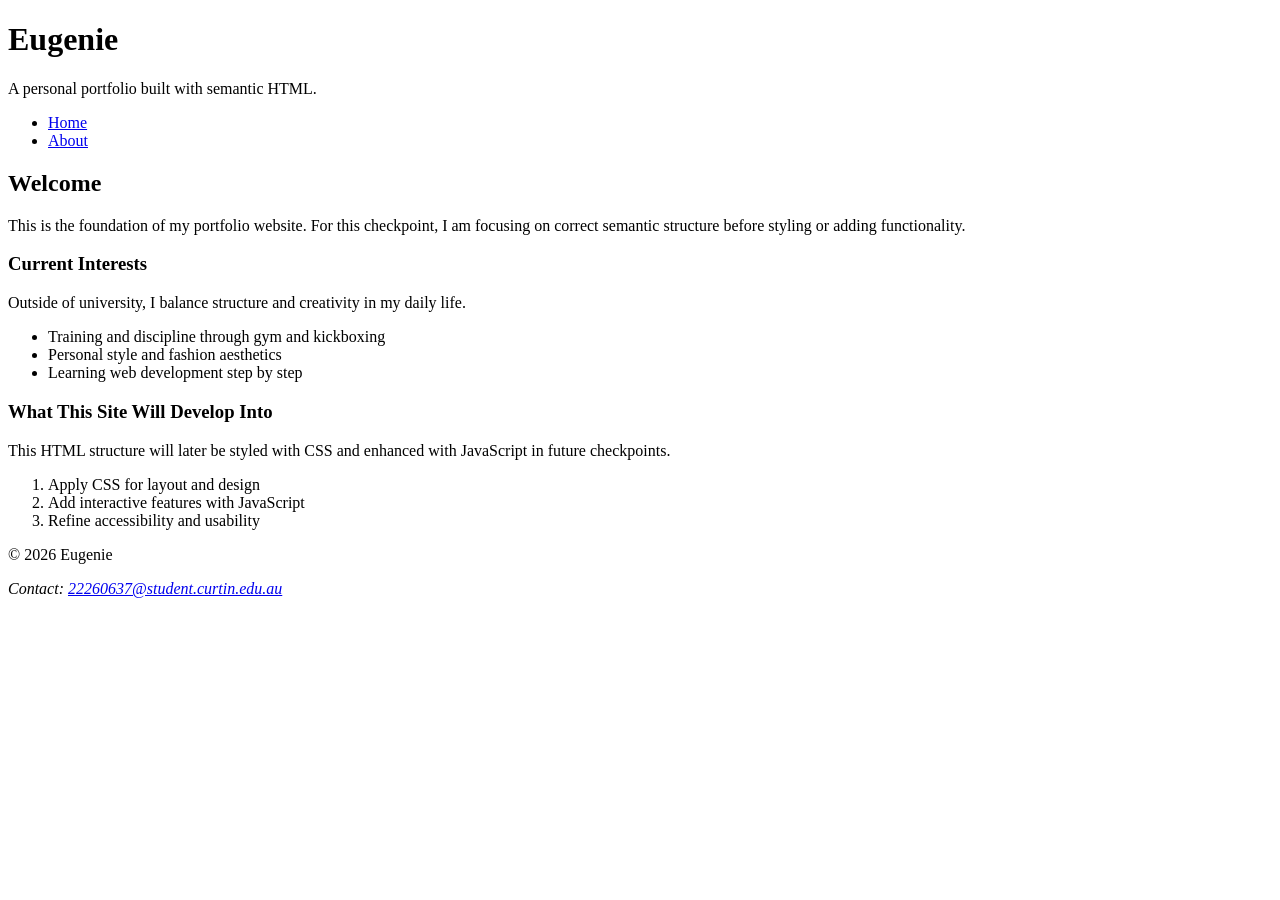
<file: index.html>
<!doctype html>
<html lang="en">
  <head>
    <meta charset="utf-8">
    <meta name="viewport" content="width=device-width, initial-scale=1">
    <title>Eugenie — Personal Portfolio</title>
  </head>

  <body>
    <header>
      <h1>Eugenie</h1>
      <p>A personal portfolio built with semantic HTML.</p>
    </header>

    <nav aria-label="Primary navigation">
      <ul>
        <li><a href="index.html" aria-current="page">Home</a></li>
        <li><a href="about.html">About</a></li>
      </ul>
    </nav>

    <main>
      <article>
        <header>
          <h2>Welcome</h2>
        </header>

        <p>
          This is the foundation of my portfolio website. For this checkpoint,
          I am focusing on correct semantic structure before styling or adding
          functionality.
        </p>

        <section>
          <h3>Current Interests</h3>
          <p>
            Outside of university, I balance structure and creativity in my daily life.
          </p>

          <ul>
            <li>Training and discipline through gym and kickboxing</li>
            <li>Personal style and fashion aesthetics</li>
            <li>Learning web development step by step</li>
          </ul>
        </section>

        <section>
          <h3>What This Site Will Develop Into</h3>
          <p>
            This HTML structure will later be styled with CSS and enhanced with
            JavaScript in future checkpoints.
          </p>

          <ol>
            <li>Apply CSS for layout and design</li>
            <li>Add interactive features with JavaScript</li>
            <li>Refine accessibility and usability</li>
          </ol>
        </section>
      </article>
    </main>

    <footer>
      <p>&copy; 2026 Eugenie</p>
      <address>
        Contact: <a href="mailto:22260637@student.curtin.edu.au">22260637@student.curtin.edu.au</a>
      </address>
    </footer>
  </body>
</html>
</file>
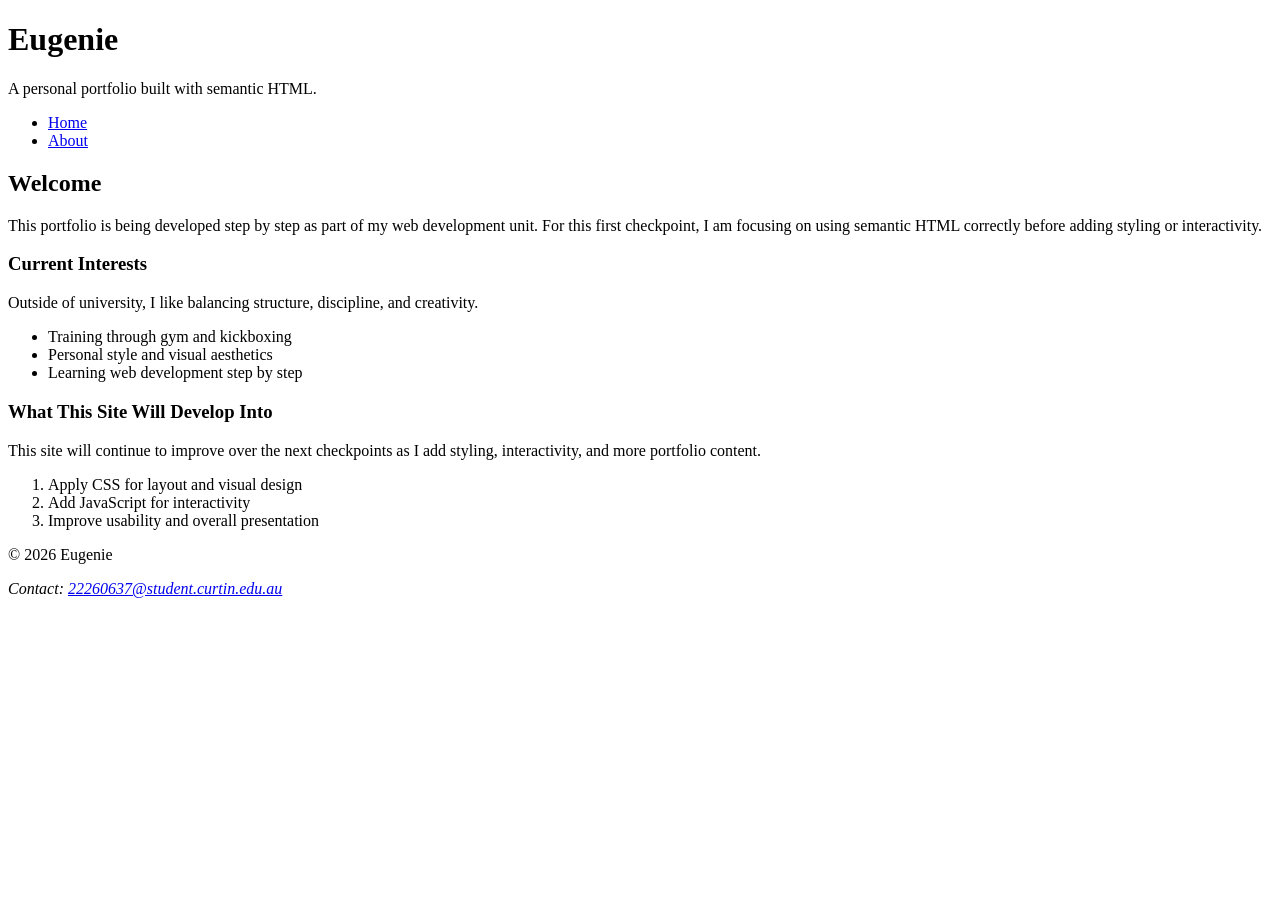
<file: Checkpoint 1.1/index.html>
<!doctype html>
<html lang="en">
  <head>
    <meta charset="utf-8">
    <meta name="viewport" content="width=device-width, initial-scale=1">
    <title>Eugenie — Personal Portfolio</title>
  </head>

  <body>
    <header>
      <h1>Eugenie</h1>
      <p>A personal portfolio built with semantic HTML.</p>
    </header>

    <nav aria-label="Primary navigation">
      <ul>
        <li><a href="index.html" aria-current="page">Home</a></li>
        <li><a href="about.html">About</a></li>
      </ul>
    </nav>

    <main>
      <article>
        <header>
          <h2>Welcome</h2>
        </header>

        <p>
          This portfolio is being developed step by step as part of my web
          development unit. For this first checkpoint, I am focusing on using
          semantic HTML correctly before adding styling or interactivity.
        </p>

        <section>
          <h3>Current Interests</h3>
          <p>
            Outside of university, I like balancing structure, discipline, and creativity.
          </p>
          <ul>
            <li>Training through gym and kickboxing</li>
            <li>Personal style and visual aesthetics</li>
            <li>Learning web development step by step</li>
          </ul>
        </section>

        <section>
          <h3>What This Site Will Develop Into</h3>
          <p>
            This site will continue to improve over the next checkpoints as I add
            styling, interactivity, and more portfolio content.
          </p>
          <ol>
            <li>Apply CSS for layout and visual design</li>
            <li>Add JavaScript for interactivity</li>
            <li>Improve usability and overall presentation</li>
          </ol>
        </section>
      </article>
    </main>

    <footer>
      <p>&copy; 2026 Eugenie</p>
      <address>
        Contact:
        <a href="mailto:22260637@student.curtin.edu.au">22260637@student.curtin.edu.au</a>
      </address>
    </footer>
  </body>
</html>
</file>
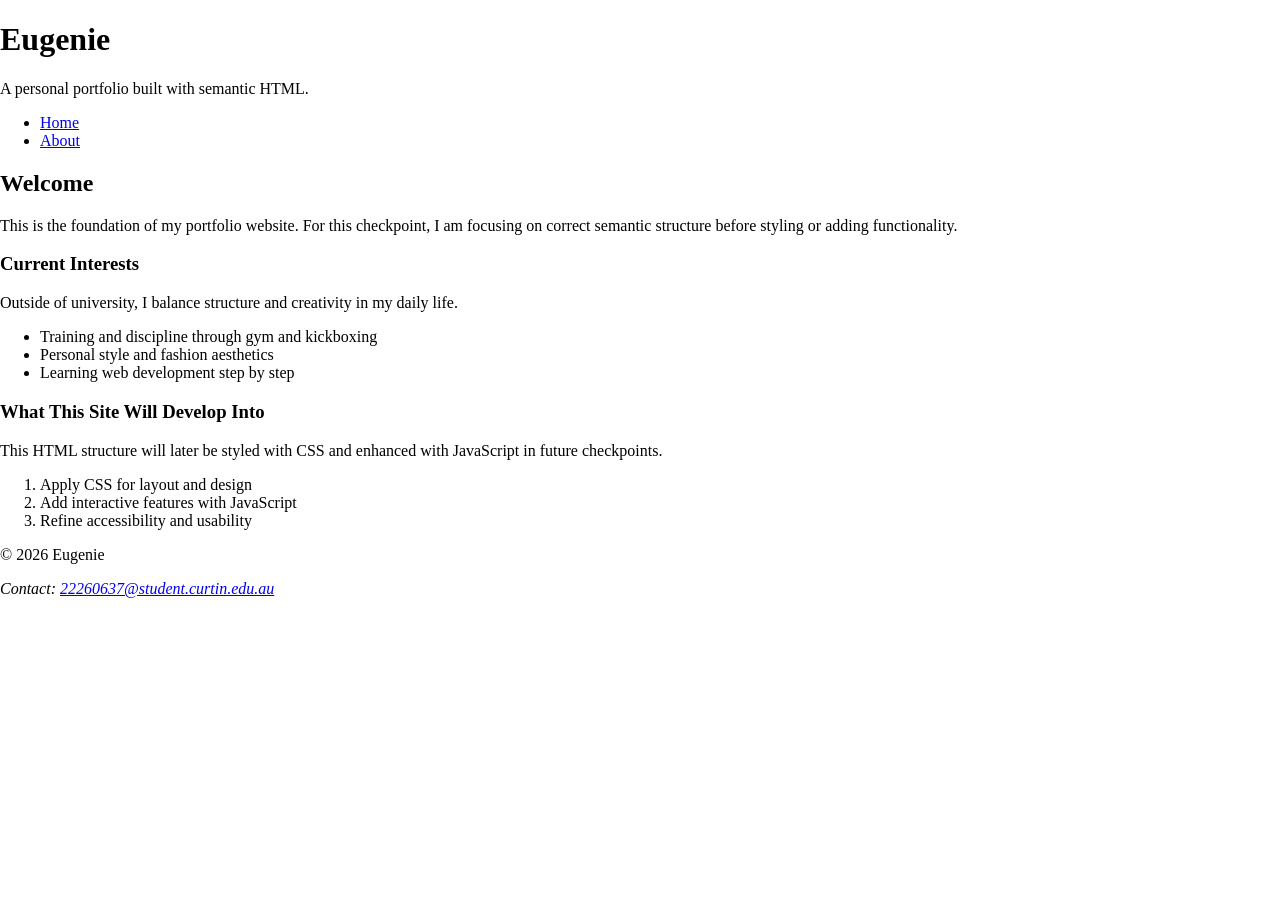
<file: Checkpoint 1.2/index.html>
<!doctype html>
<html lang="en">
  <head>
    <meta charset="utf-8">
    <meta name="viewport" content="width=device-width, initial-scale=1">
    <title>Eugenie — Personal Portfolio</title>
    
    <link rel="stylesheet" href="css/styles.css">
  </head>

  <body>
    <header>
      <h1>Eugenie</h1>
      <p>A personal portfolio built with semantic HTML.</p>
    </header>

    <nav aria-label="Primary navigation">
      <ul>
        <li><a href="index.html" aria-current="page">Home</a></li>
        <li><a href="about.html">About</a></li>
      </ul>
    </nav>

    <main>
      <article>
        <header>
          <h2>Welcome</h2>
        </header>

        <p>
          This is the foundation of my portfolio website. For this checkpoint,
          I am focusing on correct semantic structure before styling or adding
          functionality.
        </p>

        <section>
          <h3>Current Interests</h3>
          <p>
            Outside of university, I balance structure and creativity in my daily life.
          </p>

          <ul>
            <li>Training and discipline through gym and kickboxing</li>
            <li>Personal style and fashion aesthetics</li>
            <li>Learning web development step by step</li>
          </ul>
        </section>

        <section>
          <h3>What This Site Will Develop Into</h3>
          <p>
            This HTML structure will later be styled with CSS and enhanced with
            JavaScript in future checkpoints.
          </p>

          <ol>
            <li>Apply CSS for layout and design</li>
            <li>Add interactive features with JavaScript</li>
            <li>Refine accessibility and usability</li>
          </ol>
        </section>
      </article>
    </main>

    <footer>
      <p>&copy; 2026 Eugenie</p>
      <address>
        Contact: <a href="mailto:22260637@student.curtin.edu.au">22260637@student.curtin.edu.au</a>
      </address>
    </footer>
  </body>
</html>
</file>
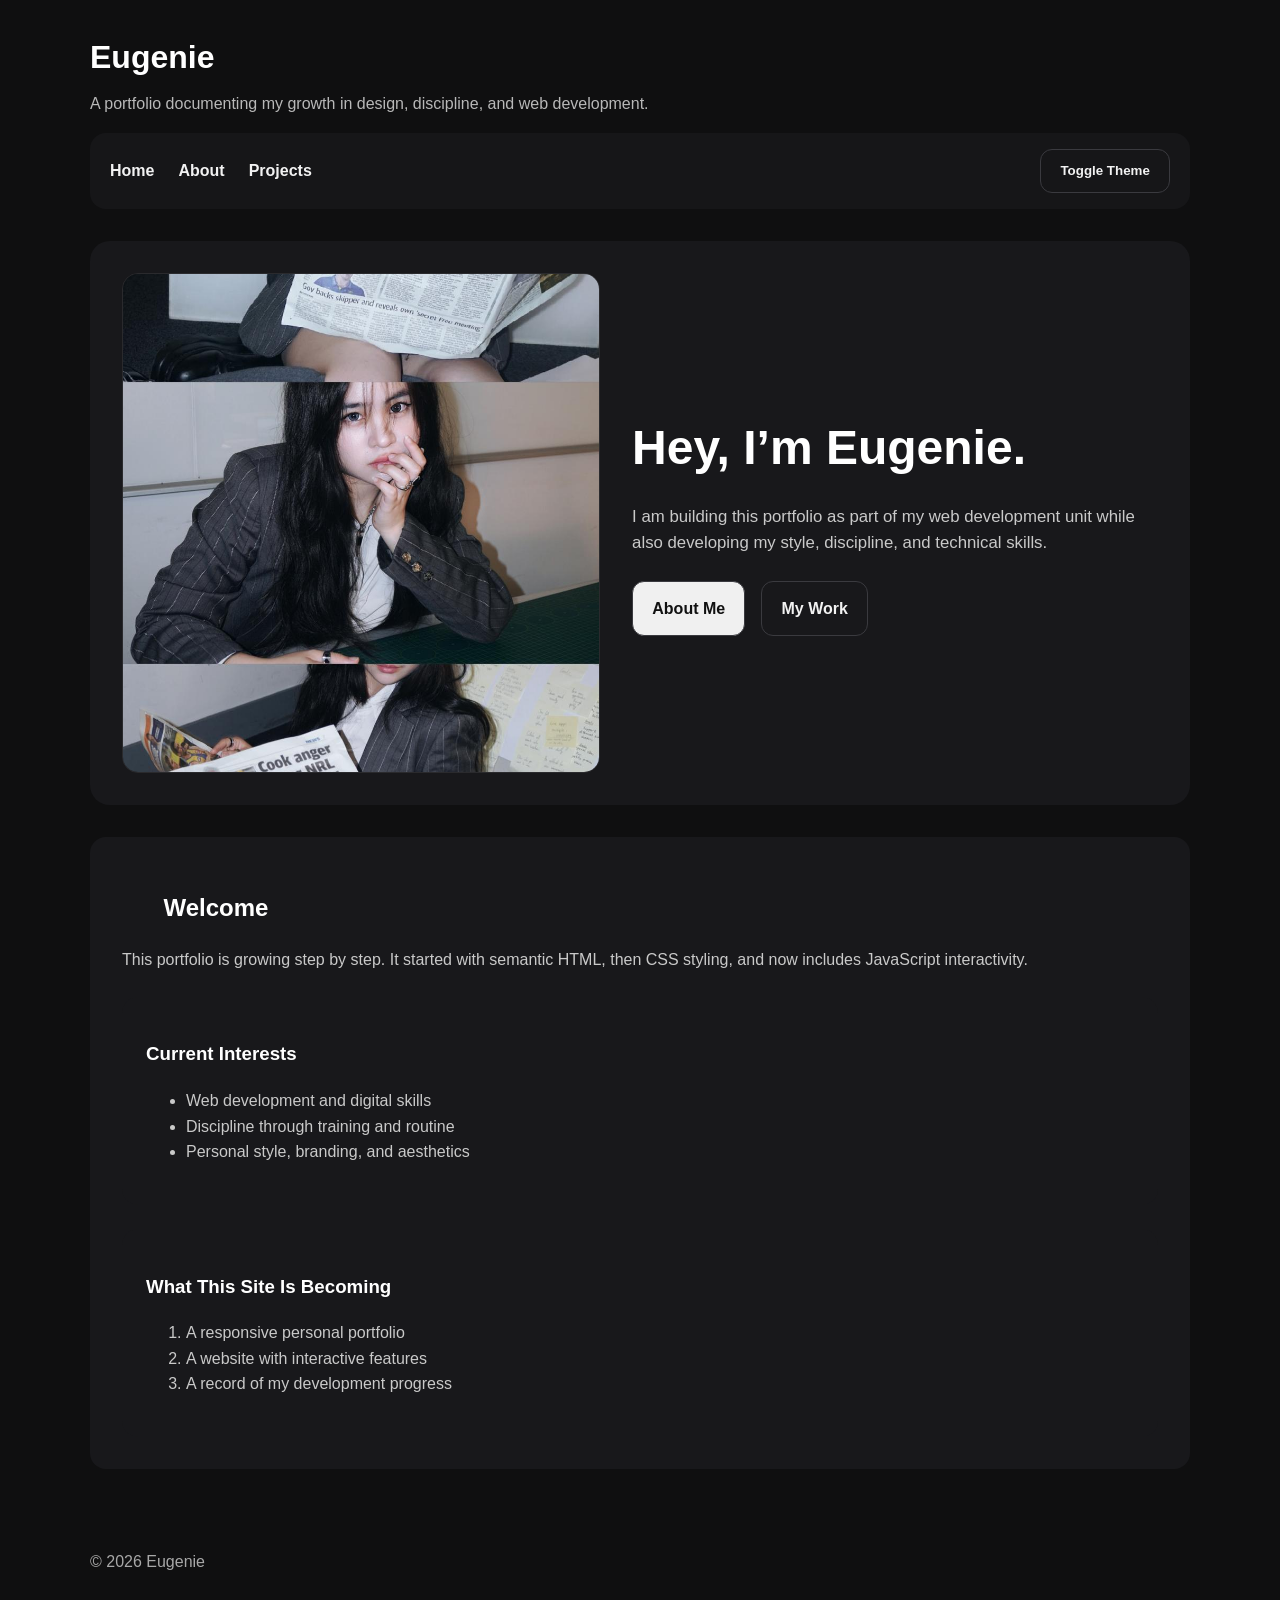
<file: Checkpoint 1.3/index.html>
<!doctype html>
<html lang="en">
  <head>
    <meta charset="utf-8">
    <meta name="viewport" content="width=device-width, initial-scale=1">
    <title>Eugenie — Personal Portfolio</title>
    <link rel="stylesheet" href="css/styles.css">
  </head>

  <body>
    <header class="site-header">
      <h1>Eugenie</h1>
      <p>A portfolio documenting my growth in design, discipline, and web development.</p>
    </header>

    <nav aria-label="Primary navigation">
      <ul>
        <li><a href="index.html" aria-current="page">Home</a></li>
        <li><a href="about.html">About</a></li>
        <li><a href="projects.html">Projects</a></li>
      </ul>

      <button id="theme-toggle" class="button button-secondary" type="button">
        Toggle Theme
      </button>
    </nav>

    <main>
      <section class="hero">
        <div class="hero-image">
          <img src="images/home-photo.jpeg" alt="Portrait of Eugenie on the home page">
        </div>

        <div class="hero-text">
          <h2>Hey, I’m Eugenie.</h2>
          <p>
            I am building this portfolio as part of my web development unit while also
            developing my style, discipline, and technical skills.
          </p>

          <div class="button-group">
            <a class="button button-primary" href="about.html">About Me</a>
            <a class="button button-secondary" href="projects.html">My Work</a>
          </div>
        </div>
      </section>

      <article>
        <header>
          <h2>Welcome</h2>
        </header>

        <p>
          This portfolio is growing step by step. It started with semantic HTML,
          then CSS styling, and now includes JavaScript interactivity.
        </p>

        <section>
          <h3>Current Interests</h3>
          <ul>
            <li>Web development and digital skills</li>
            <li>Discipline through training and routine</li>
            <li>Personal style, branding, and aesthetics</li>
          </ul>
        </section>

        <section>
          <h3>What This Site Is Becoming</h3>
          <ol>
            <li>A responsive personal portfolio</li>
            <li>A website with interactive features</li>
            <li>A record of my development progress</li>
          </ol>
        </section>
      </article>
    </main>

    <footer>
      <p>&copy; 2026 Eugenie</p>
    </footer>

    <script src="js/main.js"></script>
  </body>
</html>
</file>
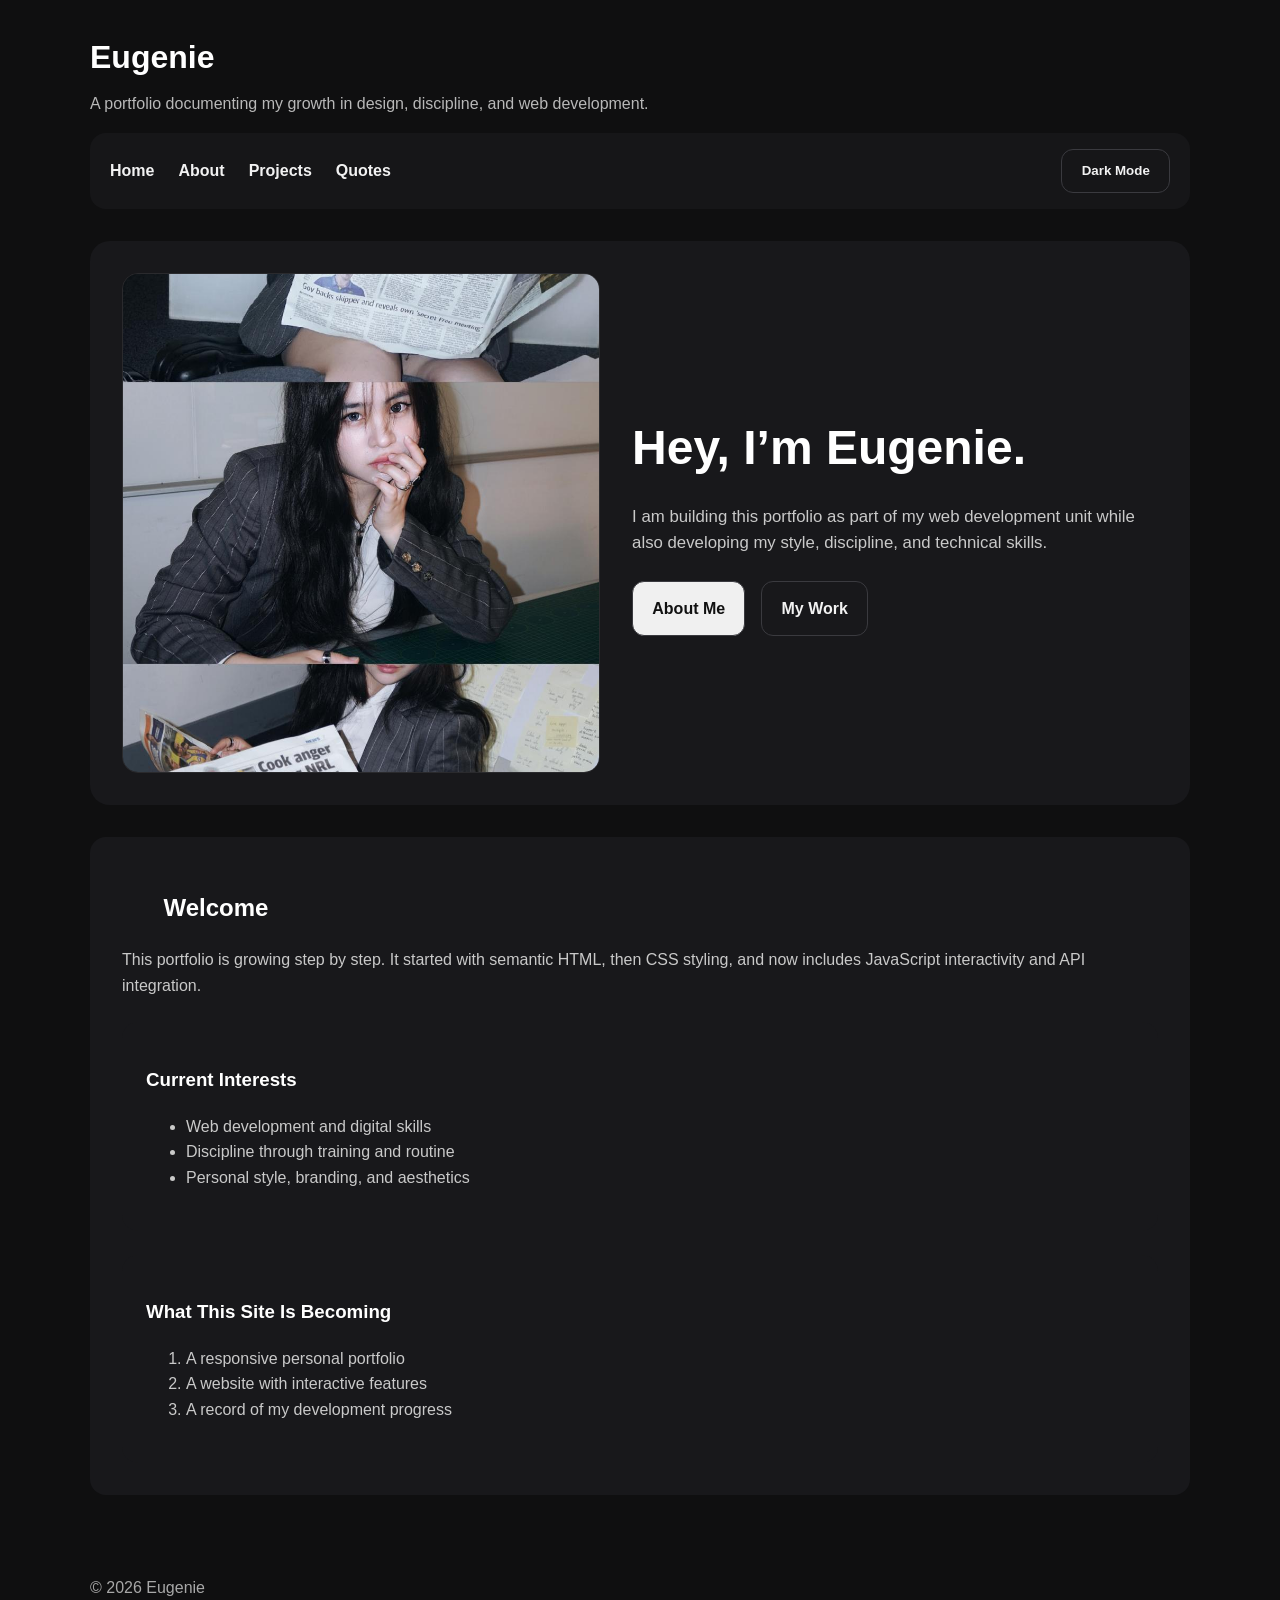
<file: Checkpoint 1.4/index.html>
<!doctype html>
<html lang="en">
  <head>
    <meta charset="utf-8">
    <meta name="viewport" content="width=device-width, initial-scale=1">
    <title>Eugenie — Personal Portfolio</title>
    <link rel="stylesheet" href="css/styles.css">
  </head>

  <body>
    <header class="site-header">
      <h1>Eugenie</h1>
      <p>A portfolio documenting my growth in design, discipline, and web development.</p>
    </header>

    <nav aria-label="Primary navigation">
      <ul>
        <li><a href="index.html" aria-current="page">Home</a></li>
        <li><a href="about.html">About</a></li>
        <li><a href="projects.html">Projects</a></li>
        <li><a href="quotes.html">Quotes</a></li>
      </ul>

      <button id="theme-toggle" class="button button-secondary" type="button">
        Dark Mode
      </button>
    </nav>

    <main>
      <section class="hero">
        <div class="hero-image">
          <img src="images/home-photo.jpeg" alt="Portrait of Eugenie on the home page">
        </div>

        <div class="hero-text">
          <h2>Hey, I’m Eugenie.</h2>
          <p>
            I am building this portfolio as part of my web development unit while also
            developing my style, discipline, and technical skills.
          </p>

          <div class="button-group">
            <a class="button button-primary" href="about.html">About Me</a>
            <a class="button button-secondary" href="projects.html">My Work</a>
          </div>
        </div>
      </section>

      <article>
        <header>
          <h2>Welcome</h2>
        </header>

        <p>
          This portfolio is growing step by step. It started with semantic HTML,
          then CSS styling, and now includes JavaScript interactivity and API integration.
        </p>

        <section>
          <h3>Current Interests</h3>
          <ul>
            <li>Web development and digital skills</li>
            <li>Discipline through training and routine</li>
            <li>Personal style, branding, and aesthetics</li>
          </ul>
        </section>

        <section>
          <h3>What This Site Is Becoming</h3>
          <ol>
            <li>A responsive personal portfolio</li>
            <li>A website with interactive features</li>
            <li>A record of my development progress</li>
          </ol>
        </section>
      </article>
    </main>

    <footer>
      <p>&copy; 2026 Eugenie</p>
    </footer>

    <script src="js/main.js"></script>
  </body>
</html>
</file>
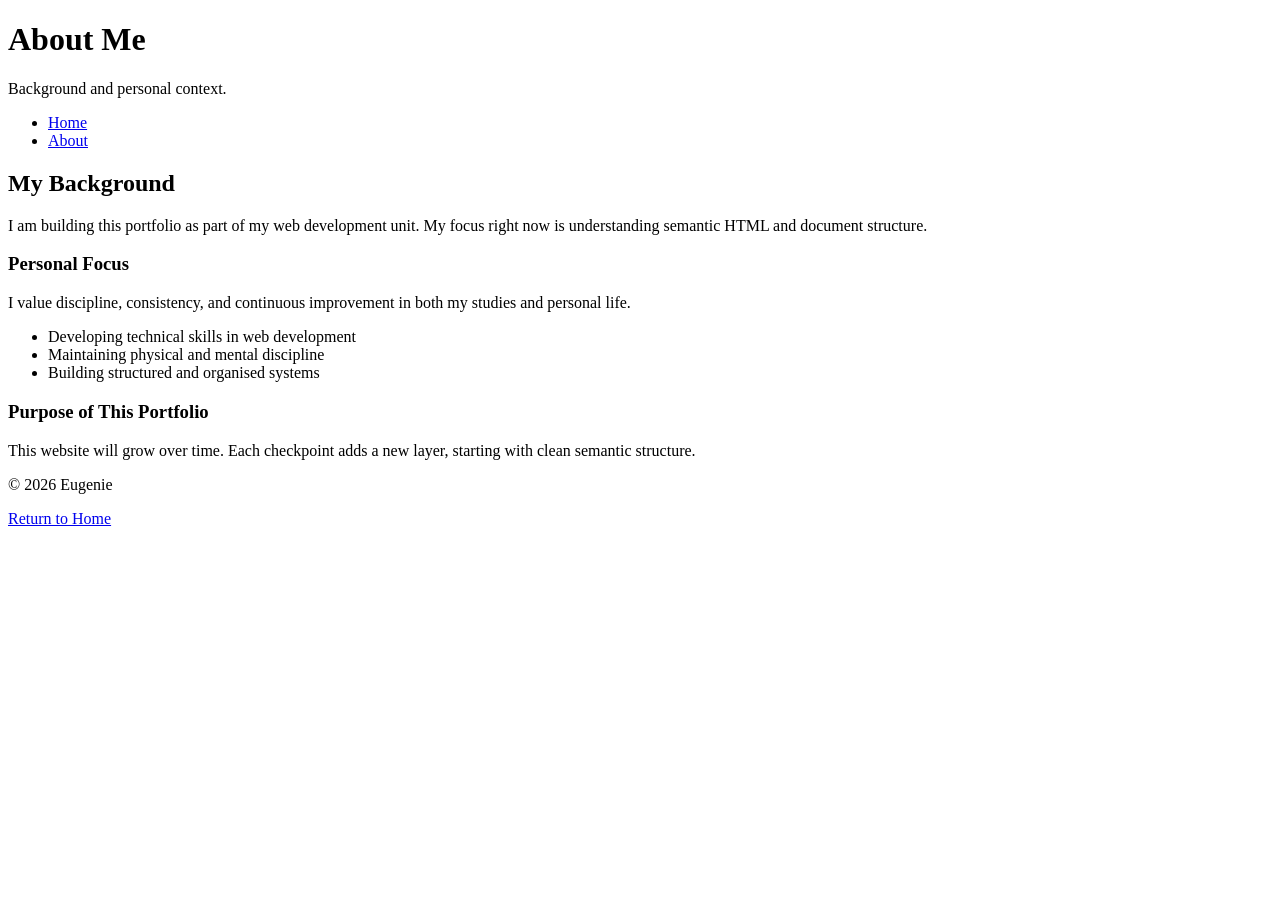
<file: about.html>
<!doctype html>
<html lang="en">
  <head>
    <meta charset="utf-8">
    <meta name="viewport" content="width=device-width, initial-scale=1">
    <title>About — Eugenie</title>
  </head>

  <body>
    <header>
      <h1>About Me</h1>
      <p>Background and personal context.</p>
    </header>

    <nav aria-label="Primary navigation">
      <ul>
        <li><a href="index.html">Home</a></li>
        <li><a href="about.html" aria-current="page">About</a></li>
      </ul>
    </nav>

    <main>
      <article>
        <header>
          <h2>My Background</h2>
        </header>

        <p>
          I am building this portfolio as part of my web development unit.
          My focus right now is understanding semantic HTML and document structure.
        </p>

        <section>
          <h3>Personal Focus</h3>
          <p>
            I value discipline, consistency, and continuous improvement in both
            my studies and personal life.
          </p>

          <ul>
            <li>Developing technical skills in web development</li>
            <li>Maintaining physical and mental discipline</li>
            <li>Building structured and organised systems</li>
          </ul>
        </section>

        <section>
          <h3>Purpose of This Portfolio</h3>
          <p>
            This website will grow over time. Each checkpoint adds a new layer,
            starting with clean semantic structure.
          </p>
        </section>
      </article>
    </main>

    <footer>
      <p>&copy; 2026 Eugenie</p>
      <p><a href="index.html">Return to Home</a></p>
    </footer>
  </body>
</html>
</file>
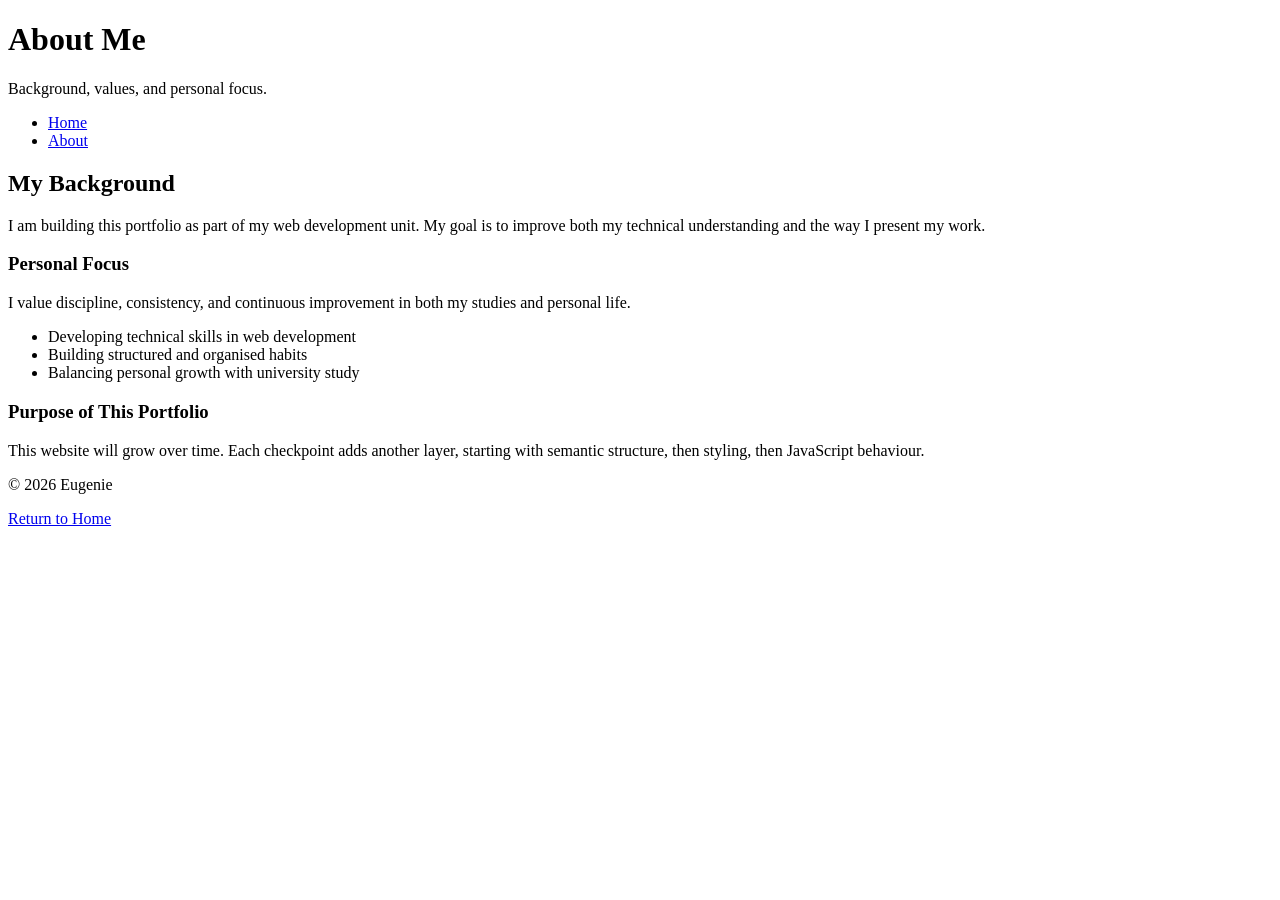
<file: Checkpoint 1.1/about.html>
<!doctype html>
<html lang="en">
  <head>
    <meta charset="utf-8">
    <meta name="viewport" content="width=device-width, initial-scale=1">
    <title>About — Eugenie</title>
  </head>

  <body>
    <header>
      <h1>About Me</h1>
      <p>Background, values, and personal focus.</p>
    </header>

    <nav aria-label="Primary navigation">
      <ul>
        <li><a href="index.html">Home</a></li>
        <li><a href="about.html" aria-current="page">About</a></li>
      </ul>
    </nav>

    <main>
      <article>
        <header>
          <h2>My Background</h2>
        </header>

        <p>
          I am building this portfolio as part of my web development unit. My goal
          is to improve both my technical understanding and the way I present my work.
        </p>

        <section>
          <h3>Personal Focus</h3>
          <p>
            I value discipline, consistency, and continuous improvement in both my
            studies and personal life.
          </p>
          <ul>
            <li>Developing technical skills in web development</li>
            <li>Building structured and organised habits</li>
            <li>Balancing personal growth with university study</li>
          </ul>
        </section>

        <section>
          <h3>Purpose of This Portfolio</h3>
          <p>
            This website will grow over time. Each checkpoint adds another layer,
            starting with semantic structure, then styling, then JavaScript behaviour.
          </p>
        </section>
      </article>
    </main>

    <footer>
      <p>&copy; 2026 Eugenie</p>
      <p><a href="index.html">Return to Home</a></p>
    </footer>
  </body>
</html>
</file>
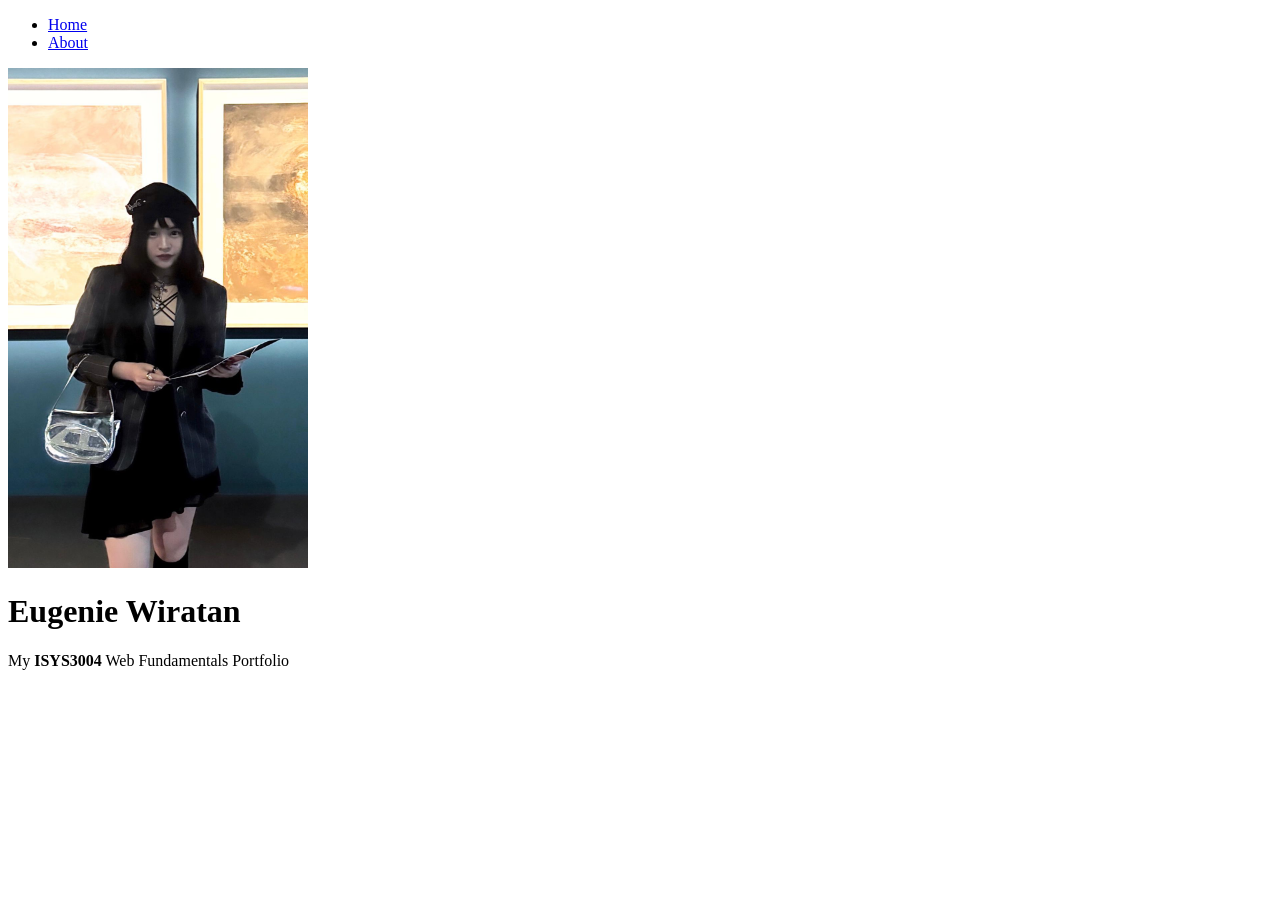
<file: Checkpoint 1.2/about.html>
<!doctype html>
<html lang="en">
<head>
  <meta charset="utf-8">
  <meta name="viewport" content="width=device-width, initial-scale=1">
  <title>Eugenie Wiratan</title>
</head>
<body>
  <header>
    <nav>
      <ul>
        <li><a href="index.html">Home</a></li>
        <li><a href="about.html">About</a></li>
      </ul>
    </nav>
    <div class="flex container">
      <img height="500px" width="300px" src="images/Photo Of Me.jpeg" alt="Eugenie Wiratan">
      <div class="text-container">
        <h1>Eugenie Wiratan</h1>
        <p> My <strong>ISYS3004</strong> Web Fundamentals Portfolio</p>
</file>
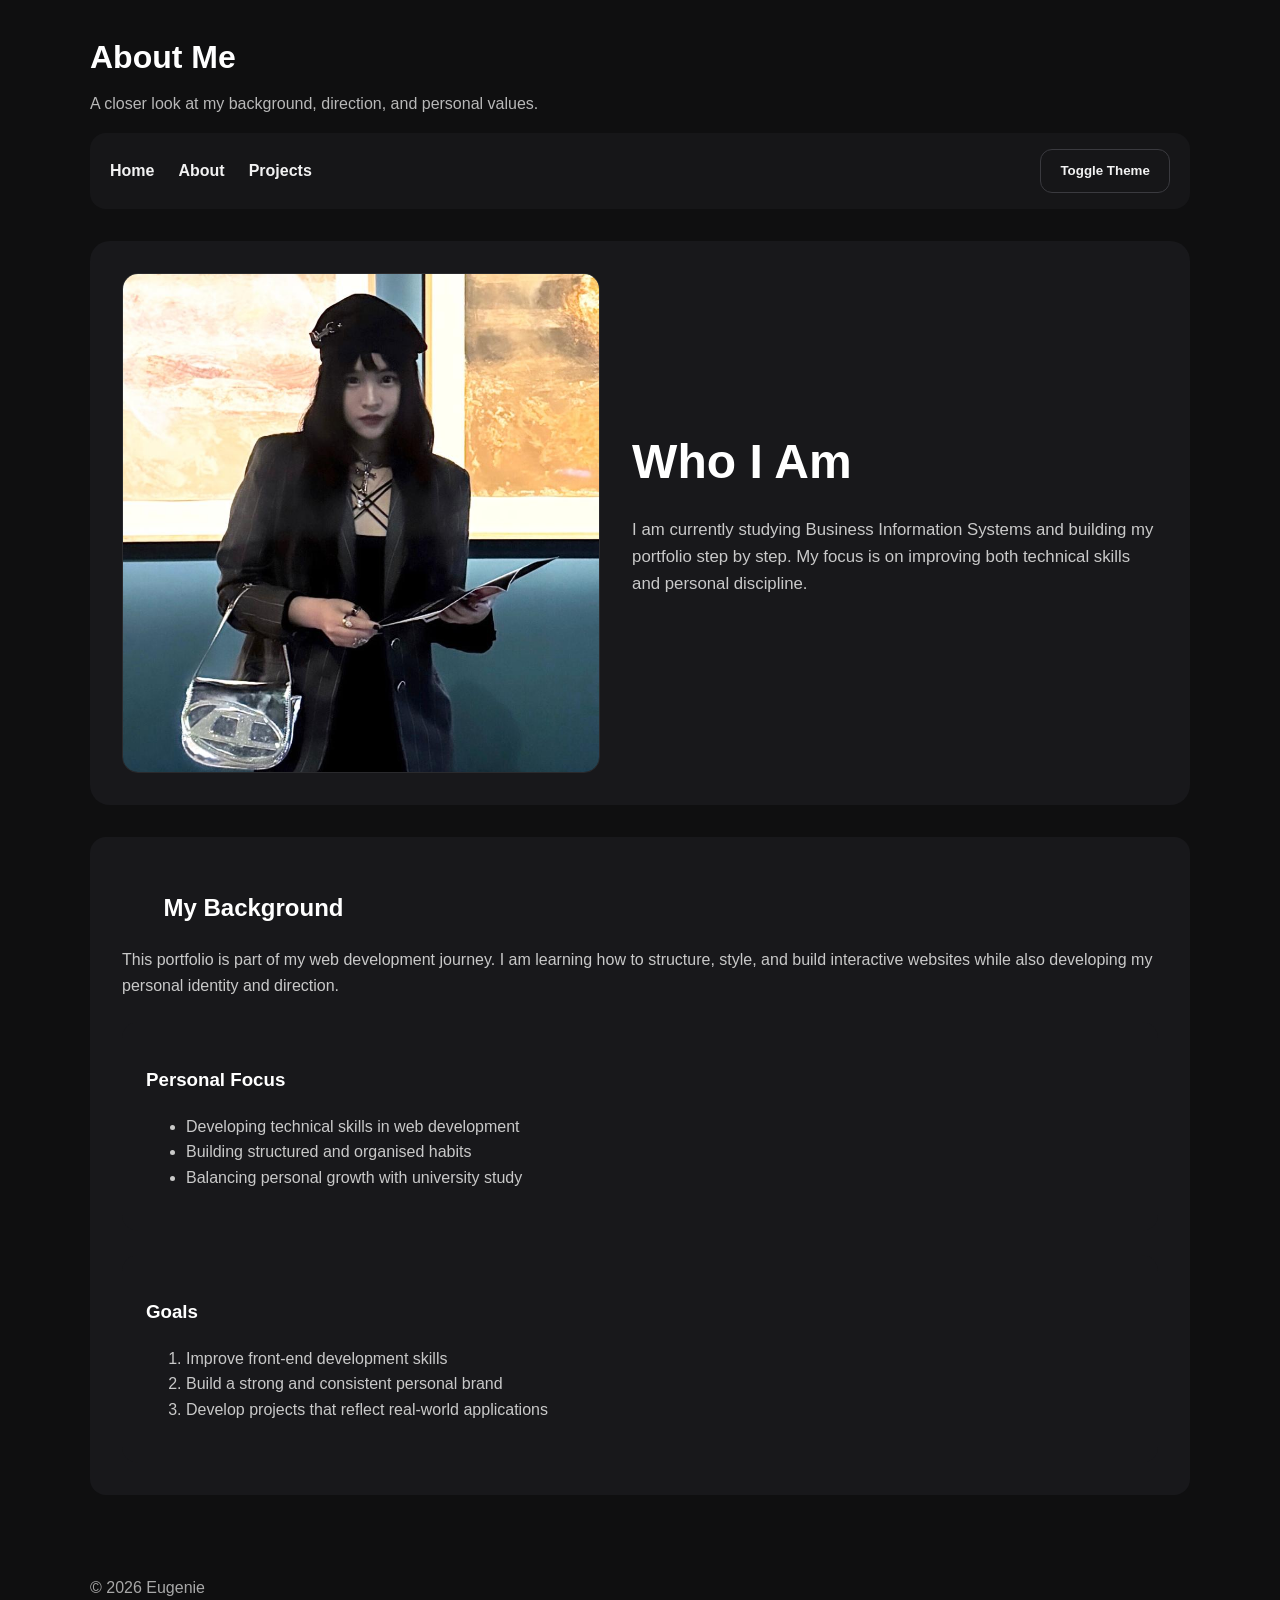
<file: Checkpoint 1.3/about.html>
<!doctype html>
<html lang="en">
  <head>
    <meta charset="utf-8">
    <meta name="viewport" content="width=device-width, initial-scale=1">
    <title>About — Eugenie</title>
    <link rel="stylesheet" href="css/styles.css">
  </head>

  <body>
    <header class="site-header">
      <h1>About Me</h1>
      <p>A closer look at my background, direction, and personal values.</p>
    </header>

    <nav aria-label="Primary navigation">
      <ul>
        <li><a href="index.html">Home</a></li>
        <li><a href="about.html" aria-current="page">About</a></li>
        <li><a href="projects.html">Projects</a></li>
      </ul>

      <button id="theme-toggle" class="button button-secondary" type="button">
        Toggle Theme
      </button>
    </nav>

    <main>
      <section class="hero">
        <div class="hero-image">
          <img src="images/about-photo.jpeg" alt="Portrait of Eugenie on the about page">
        </div>

        <div class="hero-text">
          <h2>Who I Am</h2>
          <p>
            I am currently studying Business Information Systems and building my
            portfolio step by step. My focus is on improving both technical skills
            and personal discipline.
          </p>
        </div>
      </section>

      <article>
        <header>
          <h2>My Background</h2>
        </header>

        <p>
          This portfolio is part of my web development journey. I am learning how to
          structure, style, and build interactive websites while also developing my
          personal identity and direction.
        </p>

        <section>
          <h3>Personal Focus</h3>
          <ul>
            <li>Developing technical skills in web development</li>
            <li>Building structured and organised habits</li>
            <li>Balancing personal growth with university study</li>
          </ul>
        </section>

        <section>
          <h3>Goals</h3>
          <ol>
            <li>Improve front-end development skills</li>
            <li>Build a strong and consistent personal brand</li>
            <li>Develop projects that reflect real-world applications</li>
          </ol>
        </section>
      </article>
    </main>

    <footer>
      <p>&copy; 2026 Eugenie</p>
    </footer>

    <script src="js/main.js"></script>
  </body>
</html>
</file>
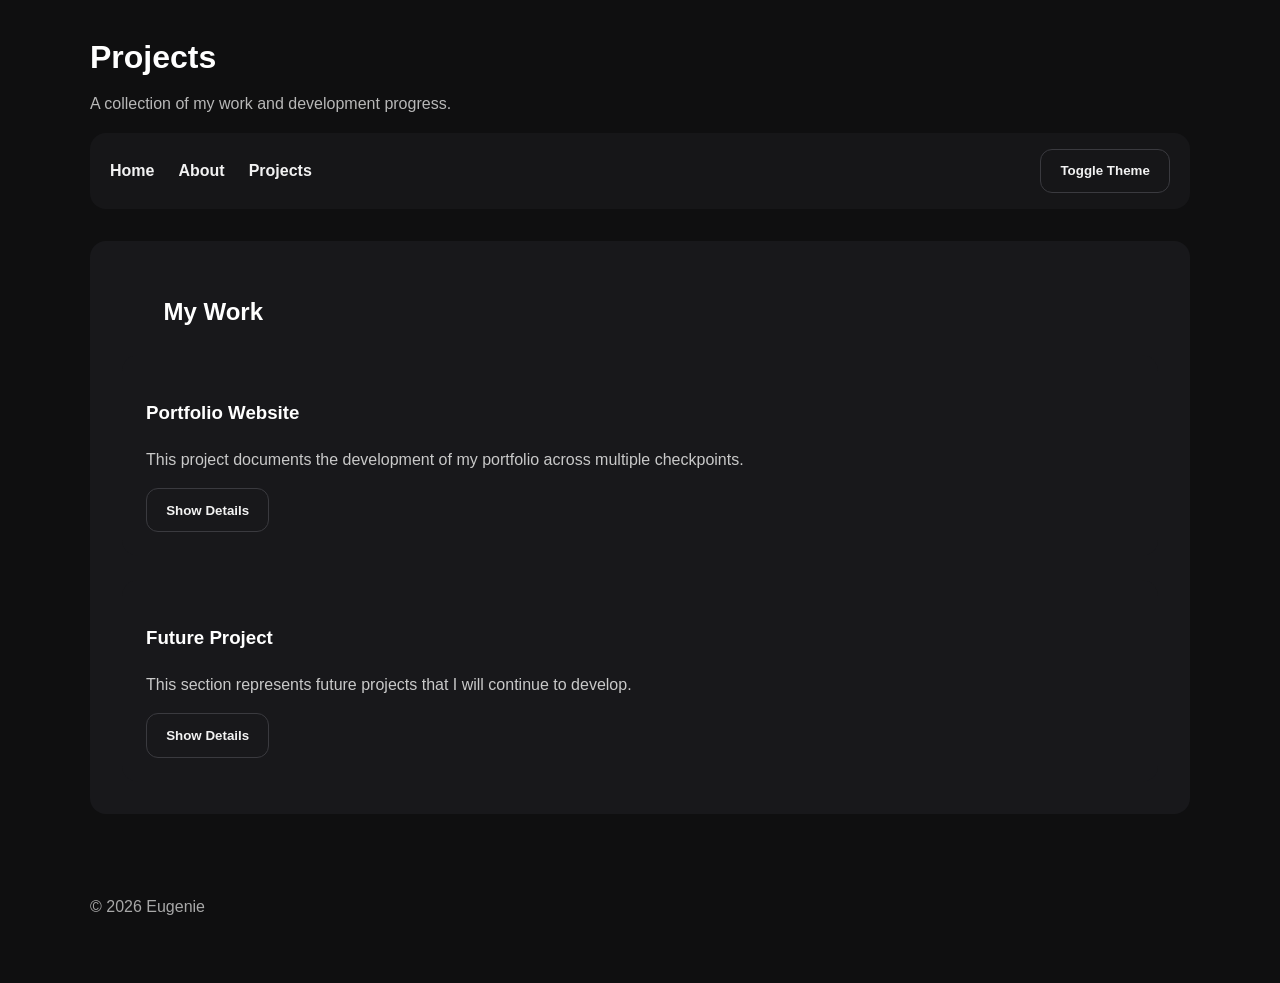
<file: Checkpoint 1.3/projects.html>
<!doctype html>
<html lang="en">
  <head>
    <meta charset="utf-8">
    <meta name="viewport" content="width=device-width, initial-scale=1">
    <title>Projects — Eugenie</title>
    <link rel="stylesheet" href="css/styles.css">
  </head>

  <body>
    <header class="site-header">
      <h1>Projects</h1>
      <p>A collection of my work and development progress.</p>
    </header>

    <nav aria-label="Primary navigation">
      <ul>
        <li><a href="index.html">Home</a></li>
        <li><a href="about.html">About</a></li>
        <li><a href="projects.html" aria-current="page">Projects</a></li>
      </ul>

      <button id="theme-toggle" class="button button-secondary" type="button">
        Toggle Theme
      </button>
    </nav>

    <main>
      <article>
        <header>
          <h2>My Work</h2>
        </header>

        <!-- Project 1 -->
        <section class="project-card">
          <h3>Portfolio Website</h3>
          <p>
            This project documents the development of my portfolio across multiple checkpoints.
          </p>

          <button class="details-button" type="button" data-target="project1">
            Show Details
          </button>

          <div id="project1" hidden>
            <p>
              Built using semantic HTML, external CSS styling, responsive design,
              and JavaScript interactivity. This project reflects my progress in
              structuring, styling, and adding behaviour to a website.
            </p>
          </div>
        </section>

        <!-- Project 2 -->
        <section class="project-card">
          <h3>Future Project</h3>
          <p>
            This section represents future projects that I will continue to develop.
          </p>

          <button class="details-button" type="button" data-target="project2">
            Show Details
          </button>

          <div id="project2" hidden>
            <p>
              I plan to expand this portfolio by adding more real-world projects
              and improving both design and functionality over time.
            </p>
          </div>
        </section>

      </article>
    </main>

    <footer>
      <p>&copy; 2026 Eugenie</p>
    </footer>

    <script src="js/main.js"></script>
  </body>
</html>
</file>
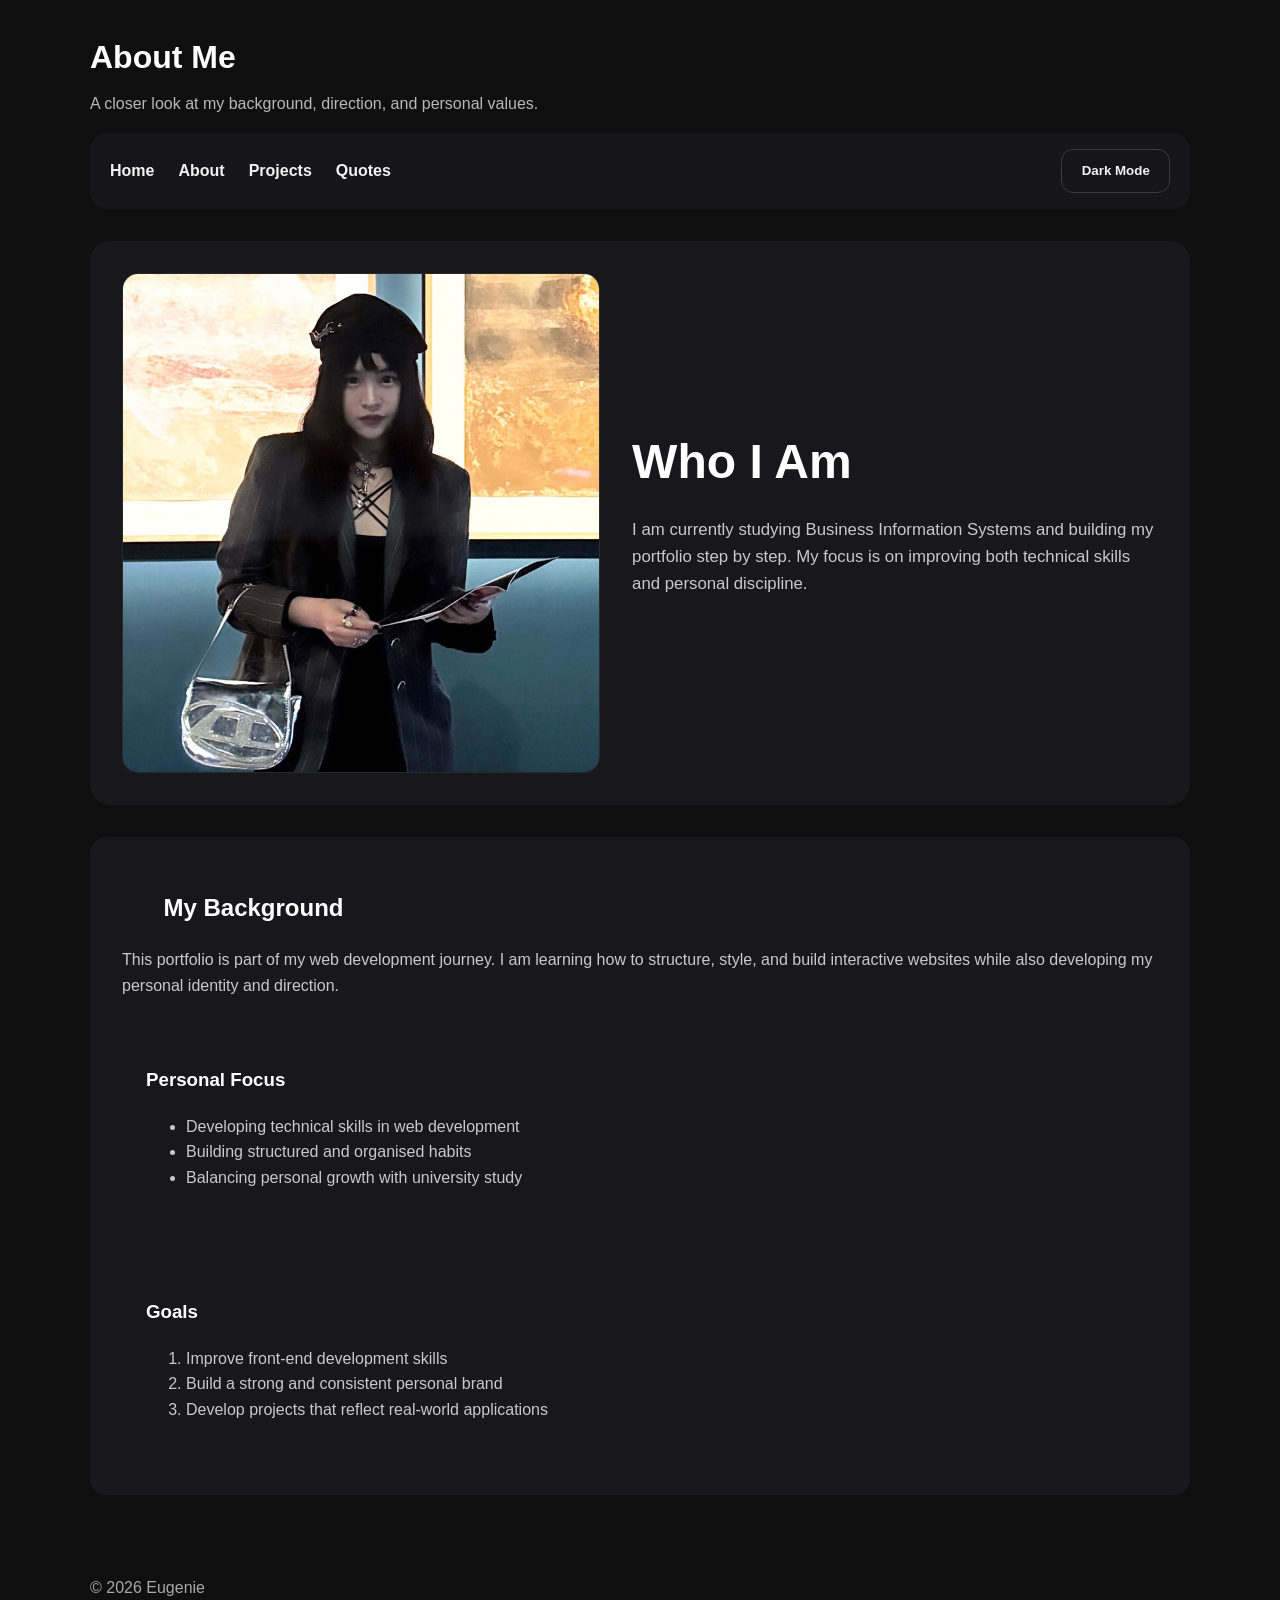
<file: Checkpoint 1.4/about.html>
<!doctype html>
<html lang="en">
  <head>
    <meta charset="utf-8">
    <meta name="viewport" content="width=device-width, initial-scale=1">
    <title>About — Eugenie</title>
    <link rel="stylesheet" href="css/styles.css">
  </head>

  <body>
    <header class="site-header">
      <h1>About Me</h1>
      <p>A closer look at my background, direction, and personal values.</p>
    </header>

    <nav aria-label="Primary navigation">
      <ul>
        <li><a href="index.html">Home</a></li>
        <li><a href="about.html" aria-current="page">About</a></li>
        <li><a href="projects.html">Projects</a></li>
        <li><a href="quotes.html">Quotes</a></li>
      </ul>

      <button id="theme-toggle" class="button button-secondary" type="button">
        Dark Mode
      </button>
    </nav>

    <main>
      <section class="hero">
        <div class="hero-image">
          <img src="images/about-photo.jpeg" alt="Portrait of Eugenie on the about page">
        </div>

        <div class="hero-text">
          <h2>Who I Am</h2>
          <p>
            I am currently studying Business Information Systems and building my
            portfolio step by step. My focus is on improving both technical skills
            and personal discipline.
          </p>
        </div>
      </section>

      <article>
        <header>
          <h2>My Background</h2>
        </header>

        <p>
          This portfolio is part of my web development journey. I am learning how to
          structure, style, and build interactive websites while also developing my
          personal identity and direction.
        </p>

        <section>
          <h3>Personal Focus</h3>
          <ul>
            <li>Developing technical skills in web development</li>
            <li>Building structured and organised habits</li>
            <li>Balancing personal growth with university study</li>
          </ul>
        </section>

        <section>
          <h3>Goals</h3>
          <ol>
            <li>Improve front-end development skills</li>
            <li>Build a strong and consistent personal brand</li>
            <li>Develop projects that reflect real-world applications</li>
          </ol>
        </section>
      </article>
    </main>

    <footer>
      <p>&copy; 2026 Eugenie</p>
    </footer>

    <script src="js/main.js"></script>
  </body>
</html>
</file>
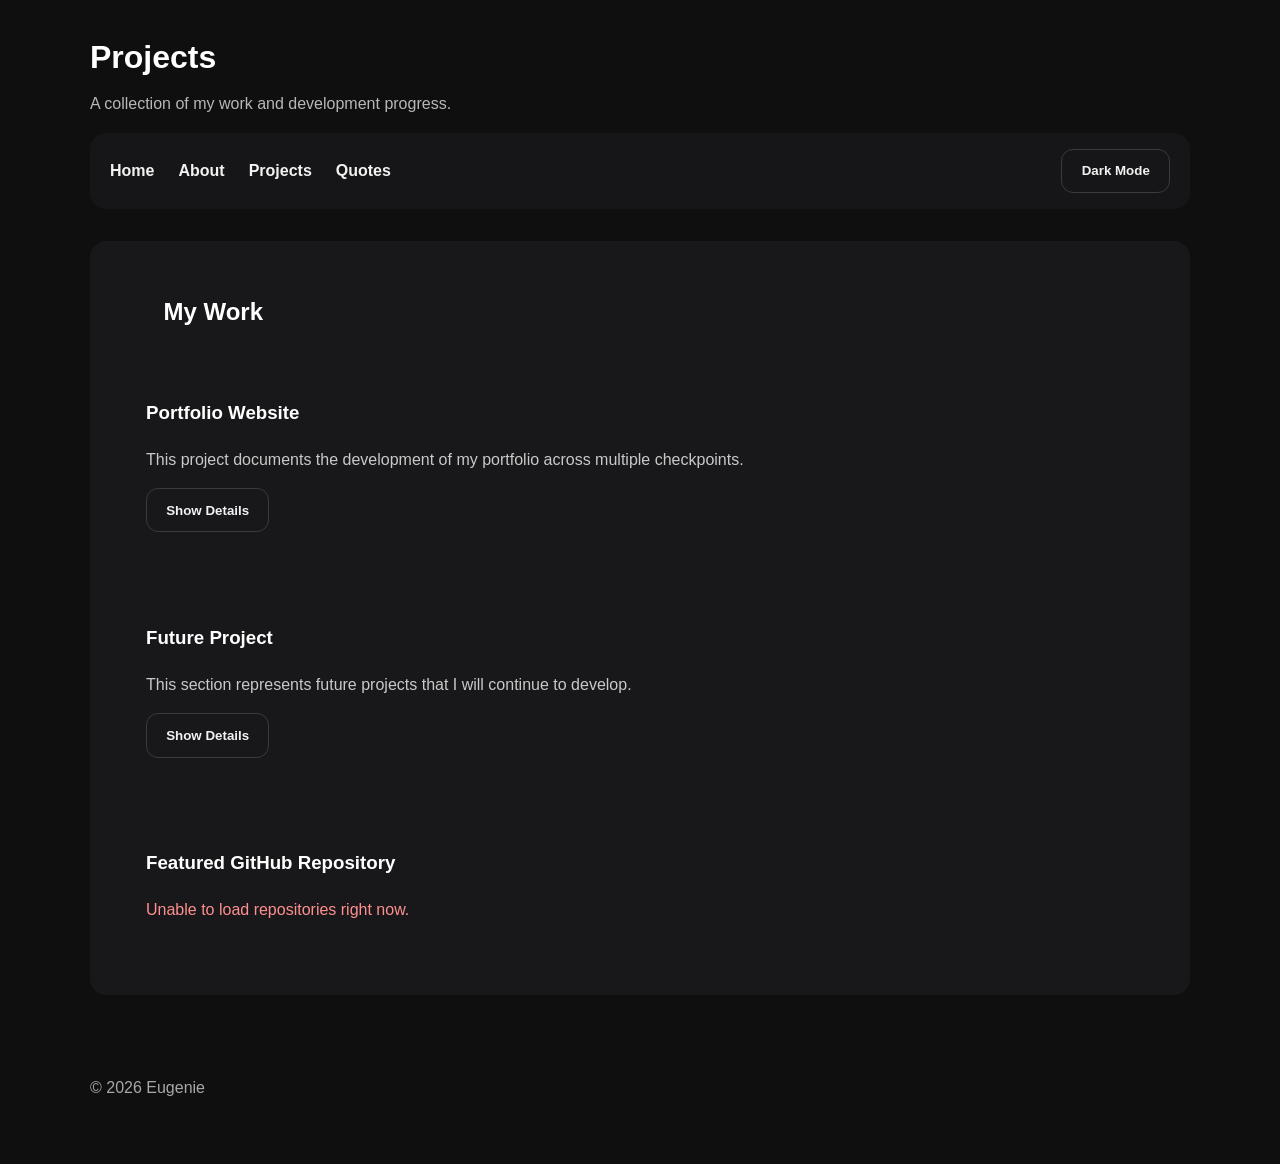
<file: Checkpoint 1.4/projects.html>
<!doctype html>
<html lang="en">
  <head>
    <meta charset="utf-8">
    <meta name="viewport" content="width=device-width, initial-scale=1">
    <title>Projects — Eugenie</title>
    <link rel="stylesheet" href="css/styles.css">
  </head>

  <body>
    <header class="site-header">
      <h1>Projects</h1>
      <p>A collection of my work and development progress.</p>
    </header>

    <nav aria-label="Primary navigation">
      <ul>
        <li><a href="index.html">Home</a></li>
        <li><a href="about.html">About</a></li>
        <li><a href="projects.html" aria-current="page">Projects</a></li>
        <li><a href="quotes.html">Quotes</a></li>
      </ul>

      <button id="theme-toggle" class="button button-secondary" type="button">
        Dark Mode
      </button>
    </nav>

    <main>
      <article>
        <header>
          <h2>My Work</h2>
        </header>

        <section class="project-card">
          <h3>Portfolio Website</h3>
          <p>This project documents the development of my portfolio across multiple checkpoints.</p>

          <button class="details-button" type="button" data-target="project1">
            Show Details
          </button>

          <div id="project1" hidden>
            <p>
              Built using semantic HTML, CSS styling, responsive design,
              JavaScript interactivity, and API integration.
            </p>
          </div>
        </section>

        <section class="project-card">
          <h3>Future Project</h3>
          <p>This section represents future projects that I will continue to develop.</p>

          <button class="details-button" type="button" data-target="project2">
            Show Details
          </button>

          <div id="project2" hidden>
            <p>
              I plan to keep improving this portfolio by adding more projects
              and refining both design and functionality.
            </p>
          </div>
        </section>

        <section>
          <h3>Featured GitHub Repository</h3>
          <p id="loading" hidden>Loading repository...</p>
          <p id="error-message" hidden></p>
          <div id="repos-container"></div>
        </section>
      </article>
    </main>

    <footer>
      <p>&copy; 2026 Eugenie</p>
    </footer>

    <script src="js/main.js"></script>
    <script src="js/api.js"></script>
  </body>
</html>
</file>
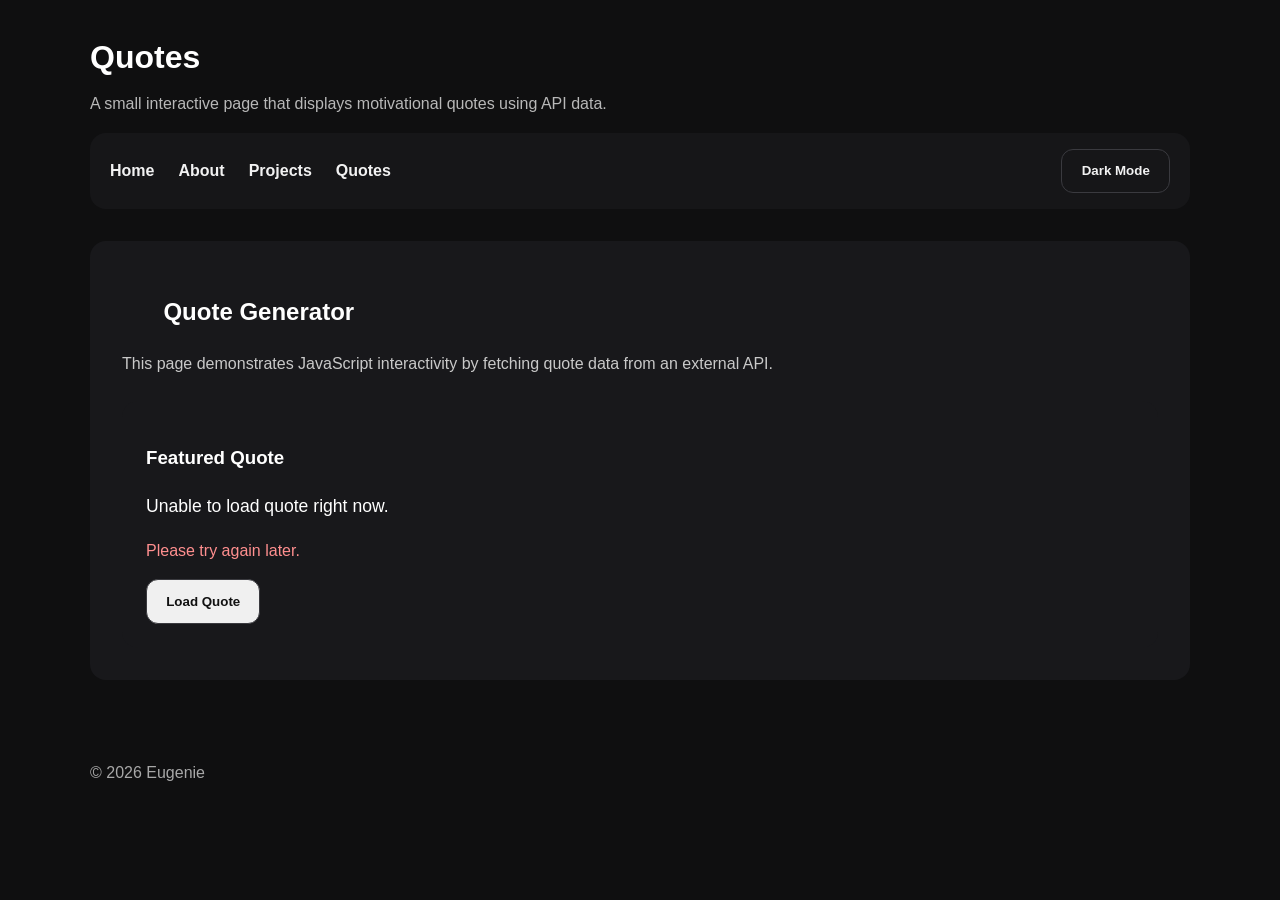
<file: Checkpoint 1.4/quotes.html>
<!doctype html>
<html lang="en">
  <head>
    <meta charset="utf-8">
    <meta name="viewport" content="width=device-width, initial-scale=1">
    <title>Quotes — Eugenie</title>
    <link rel="stylesheet" href="css/styles.css">
  </head>

  <body>
    <header class="site-header">
      <h1>Quotes</h1>
      <p>A small interactive page that displays motivational quotes using API data.</p>
    </header>

    <nav aria-label="Primary navigation">
      <ul>
        <li><a href="index.html">Home</a></li>
        <li><a href="about.html">About</a></li>
        <li><a href="projects.html">Projects</a></li>
        <li><a href="quotes.html" aria-current="page">Quotes</a></li>
      </ul>

      <button id="theme-toggle" class="button button-secondary" type="button">
        Dark Mode
      </button>
    </nav>

    <main>
      <article>
        <header>
          <h2>Quote Generator</h2>
        </header>

        <p>
          This page demonstrates JavaScript interactivity by fetching quote data
          from an external API.
        </p>

        <section>
          <h3>Featured Quote</h3>
          <p id="quote-text">Click the button below to load a quote.</p>
          <p id="quote-author"></p>
          <p id="quote-loading" hidden>Loading quote...</p>
          <p id="quote-error" hidden></p>

          <div class="button-group">
            <button id="load-quote" class="button button-primary" type="button">
              Load Quote
            </button>
          </div>
        </section>
      </article>
    </main>

    <footer>
      <p>&copy; 2026 Eugenie</p>
    </footer>

    <script src="js/main.js"></script>
    <script src="js/api.js"></script>
  </body>
</html>
</file>
<file: Checkpoint 1.2/css/styles.css>
/* ======================
    1. Global Styles
====================== */
* {
    box-sizing: border-box;
}

body {
    margin: 0;
    font-family:
}
</file>
<file: Checkpoint 1.3/css/styles.css>
* {
  box-sizing: border-box;
}

body {
  margin: 0;
  font-family: Arial, Helvetica, sans-serif;
  line-height: 1.6;
  color: #e7e7e7;
  background-color: #0f0f10;
}

img {
  max-width: 100%;
  display: block;
}

a {
  color: #e7e7e7;
}

header,
main,
footer,
nav {
  width: min(1100px, 92%);
  margin: 0 auto;
}

.site-header {
  padding: 2rem 0 1rem;
}

.site-header h1 {
  margin: 0 0 0.5rem;
  color: #ffffff;
}

.site-header p {
  margin: 0;
  color: #b8b8b8;
}

nav {
  margin-bottom: 2rem;
  display: flex;
  justify-content: space-between;
  align-items: center;
  gap: 1rem;
  flex-wrap: wrap;
  background-color: #161618;
  padding: 1rem 1.25rem;
  border-radius: 1rem;
}

nav ul {
  list-style: none;
  margin: 0;
  padding: 0;
  display: flex;
  gap: 1.5rem;
  flex-wrap: wrap;
}

nav a {
  text-decoration: none;
  font-weight: 600;
  color: #f2f2f2;
}

nav a:hover,
nav a:focus {
  color: #bdbdbd;
}

.hero {
  display: grid;
  grid-template-columns: 1fr 1.1fr;
  gap: 2rem;
  align-items: center;
  background-color: #18181b;
  border-radius: 1.25rem;
  padding: 2rem;
  margin-bottom: 2rem;
}

.hero-image img {
  width: 100%;
  max-height: 500px;
  border-radius: 1rem;
  object-fit: cover;
  border: 1px solid #2a2a2d;
}

.hero-text h2 {
  font-size: clamp(2rem, 4vw, 3rem);
  margin-top: 0;
  margin-bottom: 1rem;
  color: #ffffff;
}

.hero-text p {
  font-size: 1.05rem;
  margin-bottom: 1.5rem;
  color: #c9c9c9;
}

.button-group {
  display: flex;
  gap: 1rem;
  flex-wrap: wrap;
}

.button,
.details-button {
  display: inline-block;
  padding: 0.85rem 1.2rem;
  border-radius: 0.75rem;
  text-decoration: none;
  font-weight: 700;
  border: 1px solid #3a3a3f;
  transition: 0.2s ease;
  background-color: transparent;
  color: #f2f2f2;
  cursor: pointer;
}

.button-primary {
  background-color: #f0f0f0;
  color: #111111;
}

.button-primary:hover,
.button-primary:focus {
  background-color: #cfcfcf;
}

.button-secondary:hover,
.button-secondary:focus,
.details-button:hover,
.details-button:focus {
  background-color: #232326;
}

article,
section {
  background-color: #18181b;
  border-radius: 1rem;
}

main article {
  padding: 2rem;
  margin-bottom: 2rem;
}

section {
  padding: 1.5rem;
  margin-top: 1.5rem;
}

article h2,
section h3 {
  color: #ffffff;
}

article p,
section p,
li {
  color: #c9c9c9;
}

.project-card {
  margin-top: 1.5rem;
}

footer {
  padding: 2rem 0 3rem;
  color: #a8a8a8;
}

.dark-mode {
  background-color: #050505;
  color: #f2f2f2;
}

.dark-mode .hero,
.dark-mode article,
.dark-mode section,
.dark-mode nav {
  background-color: #101012;
}

.dark-mode .site-header p,
.dark-mode article p,
.dark-mode section p,
.dark-mode li,
.dark-mode footer {
  color: #c7c7c7;
}

.dark-mode a {
  color: #f2f2f2;
}

.dark-mode .button-secondary,
.dark-mode .details-button {
  border-color: #4a4a50;
  color: #f2f2f2;
}

.dark-mode .button-secondary:hover,
.dark-mode .details-button:hover {
  background-color: #1e1e22;
}

@media (max-width: 768px) {
  .hero {
    grid-template-columns: 1fr;
    padding: 1.5rem;
  }

  nav {
    flex-direction: column;
    align-items: flex-start;
  }

  nav ul {
    flex-direction: column;
    gap: 0.75rem;
  }

  main article {
    padding: 1.5rem;
  }
}
</file>
<file: Checkpoint 1.4/css/styles.css>
/* -------------------------
   GLOBAL RESET
------------------------- */
* {
  box-sizing: border-box;
}

body {
  margin: 0;
  font-family: Arial, Helvetica, sans-serif;
  line-height: 1.6;
  color: #e7e7e7;
  background-color: #0f0f10;
}

img {
  max-width: 100%;
  display: block;
}

a {
  color: #e7e7e7;
}

/* -------------------------
   LAYOUT
------------------------- */
header,
main,
footer,
nav {
  width: min(1100px, 92%);
  margin: 0 auto;
}

.site-header {
  padding: 2rem 0 1rem;
}

.site-header h1 {
  margin: 0 0 0.5rem;
  color: #ffffff;
}

.site-header p {
  margin: 0;
  color: #b8b8b8;
}

/* -------------------------
   NAVIGATION
------------------------- */
nav {
  margin-bottom: 2rem;
  display: flex;
  justify-content: space-between;
  align-items: center;
  gap: 1rem;
  flex-wrap: wrap;
  background-color: #161618;
  padding: 1rem 1.25rem;
  border-radius: 1rem;
}

nav ul {
  list-style: none;
  margin: 0;
  padding: 0;
  display: flex;
  gap: 1.5rem;
  flex-wrap: wrap;
}

nav a {
  text-decoration: none;
  font-weight: 600;
  color: #f2f2f2;
}

nav a:hover,
nav a:focus {
  color: #bdbdbd;
}

/* -------------------------
   HERO SECTION
------------------------- */
.hero {
  display: grid;
  grid-template-columns: 1fr 1.1fr;
  gap: 2rem;
  align-items: center;
  background-color: #18181b;
  border-radius: 1.25rem;
  padding: 2rem;
  margin-bottom: 2rem;
}

.hero-image img {
  width: 100%;
  max-height: 500px;
  border-radius: 1rem;
  object-fit: cover;
  border: 1px solid #2a2a2d;
}

.hero-text h2 {
  font-size: clamp(2rem, 4vw, 3rem);
  margin-top: 0;
  margin-bottom: 1rem;
  color: #ffffff;
}

.hero-text p {
  font-size: 1.05rem;
  margin-bottom: 1.5rem;
  color: #c9c9c9;
}

/* -------------------------
   BUTTONS
------------------------- */
.button-group {
  display: flex;
  gap: 1rem;
  flex-wrap: wrap;
}

.button,
.details-button {
  display: inline-block;
  padding: 0.85rem 1.2rem;
  border-radius: 0.75rem;
  text-decoration: none;
  font-weight: 700;
  border: 1px solid #3a3a3f;
  transition: 0.2s ease;
  background-color: transparent;
  color: #f2f2f2;
  cursor: pointer;
}

.button-primary {
  background-color: #f0f0f0;
  color: #111111;
}

.button-primary:hover,
.button-primary:focus {
  background-color: #cfcfcf;
}

.button-secondary:hover,
.button-secondary:focus,
.details-button:hover,
.details-button:focus {
  background-color: #232326;
}

/* -------------------------
   CONTENT SECTIONS
------------------------- */
article,
section {
  background-color: #18181b;
  border-radius: 1rem;
}

main article {
  padding: 2rem;
  margin-bottom: 2rem;
}

section {
  padding: 1.5rem;
  margin-top: 1.5rem;
}

article h2,
section h3 {
  color: #ffffff;
}

article p,
section p,
li {
  color: #c9c9c9;
}

/* -------------------------
   PROJECT CARD
------------------------- */
.project-card {
  margin-top: 1.5rem;
}

/* -------------------------
   REPOSITORY CARD
------------------------- */
#repos-container {
  margin-top: 1rem;
}

.repo-card {
  background-color: #141416;
  border: 1px solid #2a2a2d;
  border-radius: 1rem;
  padding: 1.25rem;
}

.repo-card h3 {
  margin-top: 0;
  margin-bottom: 0.75rem;
}

.repo-card p {
  margin: 0.5rem 0;
}

.repo-card a {
  text-decoration: none;
  color: #ffffff;
}

.repo-card a:hover,
.repo-card a:focus {
  color: #bdbdbd;
}

#error-message,
#quote-error {
  color: #ff8f8f;
}

/* -------------------------
   QUOTE AREA
------------------------- */
#quote-text {
  font-size: 1.1rem;
  color: #ffffff;
}

#quote-author {
  color: #b8b8b8;
}

/* -------------------------
   FOOTER
------------------------- */
footer {
  padding: 2rem 0 3rem;
  color: #a8a8a8;
}

footer a {
  color: #e7e7e7;
}

/* -------------------------
   DARK MODE
------------------------- */
.dark-mode {
  background-color: #050505;
  color: #f2f2f2;
}

.dark-mode .hero,
.dark-mode article,
.dark-mode section,
.dark-mode nav {
  background-color: #101012;
}

.dark-mode .site-header p,
.dark-mode article p,
.dark-mode section p,
.dark-mode li,
.dark-mode footer,
.dark-mode #quote-author {
  color: #c7c7c7;
}

.dark-mode a {
  color: #f2f2f2;
}

.dark-mode .button-primary {
  background-color: #2a2a2f;
  color: #f2f2f2;
  border: 1px solid #4a4a50;
}

.dark-mode .button-primary:hover,
.dark-mode .button-primary:focus {
  background-color: #3a3a40;
}

.dark-mode .button-secondary,
.dark-mode .details-button {
  border-color: #4a4a50;
  color: #f2f2f2;
}

.dark-mode .button-secondary:hover,
.dark-mode .details-button:hover {
  background-color: #1e1e22;
}

.dark-mode .repo-card {
  background-color: #0d0d0f;
  border-color: #3a3a40;
}

/* -------------------------
   RESPONSIVE DESIGN
------------------------- */
@media (max-width: 768px) {
  .hero {
    grid-template-columns: 1fr;
    padding: 1.5rem;
  }

  nav {
    flex-direction: column;
    align-items: flex-start;
  }

  nav ul {
    flex-direction: column;
    gap: 0.75rem;
  }

  main article {
    padding: 1.5rem;
  }
}
</file>
